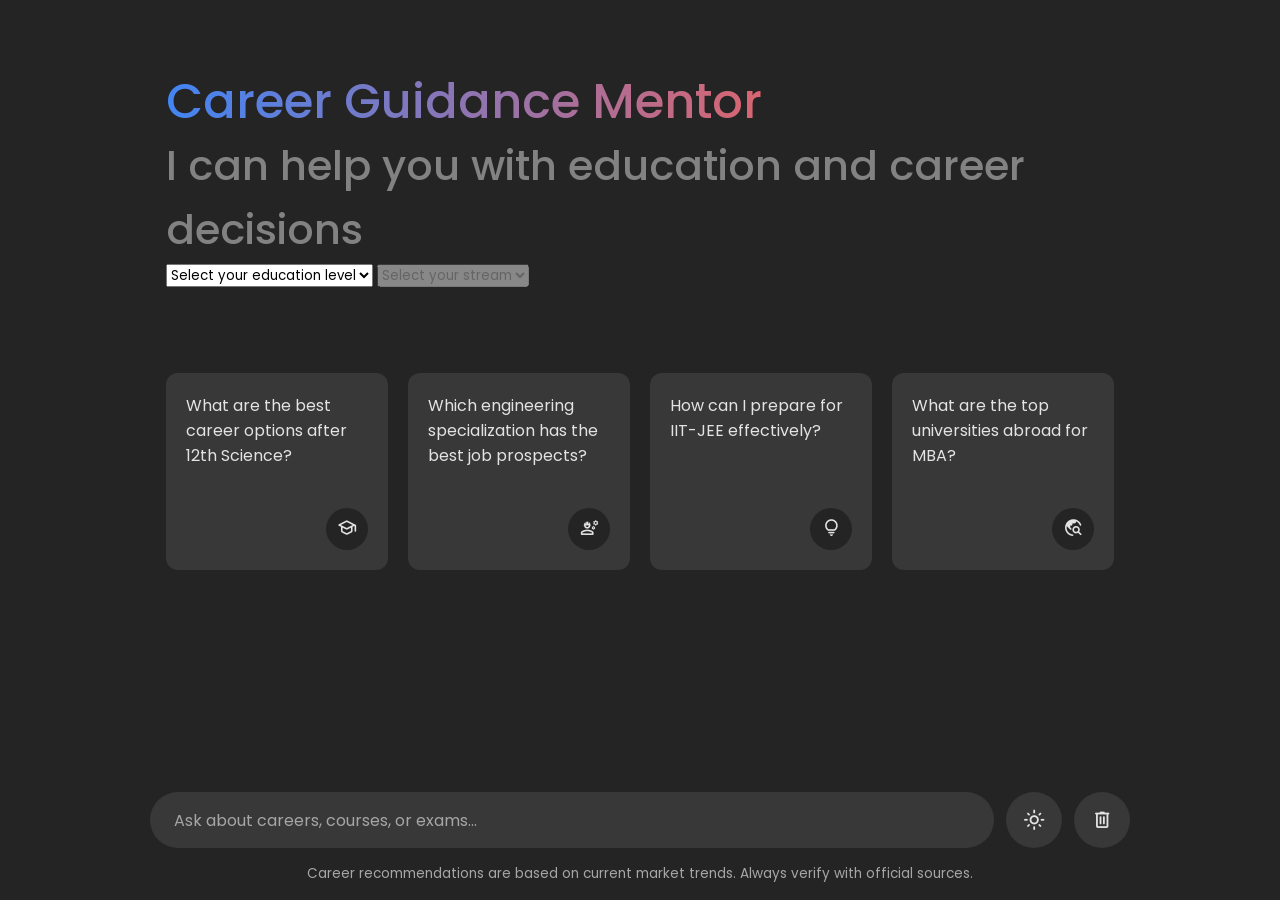
<file: index.html>
<!DOCTYPE html>
<html lang="en">
<head>
  <meta charset="UTF-8">
  <meta name="viewport" content="width=device-width, initial-scale=1.0">
  <title>Career Mentor Chatbot</title>
  <link rel="stylesheet" href="https://fonts.googleapis.com/css2?family=Material+Symbols+Rounded:opsz,wght,FILL,GRAD@24,400,0,0" />
  <link rel="stylesheet" href="styl.css">
</head>
<body>
  <header class="header">
    <h1 class="title">Career Guidance Mentor</h1>
    <p class="subtitle">I can help you with education and career decisions</p>
    <div class="education-level-selector">
      <select id="education-level">
        <option value="">Select your education level</option>
        <option value="10th">10th Grade</option>
        <option value="12th">12th Grade</option>
        <option value="grad">Graduation</option>
        <option value="postgrad">Post Graduation</option>
      </select>
      <select id="stream" disabled>
        <option value="">Select your stream</option>
      </select>
    </div>
    <ul class="suggestion-list">
      <li class="suggestion">
        <h4 class="text">What are the best career options after 12th Science?</h4>
        <span class="icon material-symbols-rounded">school</span>
      </li>
      <li class="suggestion">
        <h4 class="text">Which engineering specialization has the best job prospects?</h4>
        <span class="icon material-symbols-rounded">engineering</span>
      </li>
      <li class="suggestion">
        <h4 class="text">How can I prepare for IIT-JEE effectively?</h4>
        <span class="icon material-symbols-rounded">lightbulb</span>
      </li>
      <li class="suggestion">
        <h4 class="text">What are the top universities abroad for MBA?</h4>
        <span class="icon material-symbols-rounded">travel_explore</span>
      </li>
    </ul>
  </header>
  <div class="chat-list"></div>
  <div class="typing-area">
    <form action="#" class="typing-form">
      <div class="input-wrapper">
        <input type="text" placeholder="Ask about careers, courses, or exams..." class="typing-input" required />
        <button id="send-message-button" class="icon material-symbols-rounded">send</button>
      </div>
      <div class="action-buttons">
        <span id="theme-toggle-button" class="icon material-symbols-rounded">light_mode</span>
        <span id="delete-chat-button" class="icon material-symbols-rounded">delete</span>
      </div>
    </form>
    <p class="disclaimer-text">
      Career recommendations are based on current market trends. Always verify with official sources.
    </p>
  </div>
  <script src="script1.js"></script>
</body>
</html>
</file>
<file: styl.css>
/* Import Google Font - Poppins */
@import url('https://fonts.googleapis.com/css2?family=Poppins:wght@400;500;600&display=swap');
* {
  margin: 0;
  padding: 0;
  box-sizing: border-box;
  font-family: "Poppins", sans-serif;
}
:root {
  /* Dark mode colors */
  --text-color: #E3E3E3;
  --subheading-color: #828282;
  --placeholder-color: #A6A6A6;
  --primary-color: #242424;
  --secondary-color: #383838;
  --secondary-hover-color: #444;
}
.light_mode {
  /* Light mode colors */
  --text-color: #222;
  --subheading-color: #A0A0A0;
  --placeholder-color: #6C6C6C;
  --primary-color: #FFF;
  --secondary-color: #E9EEF6;
  --secondary-hover-color: #DBE1EA;
}
body {
  background: var(--primary-color);
}
.header, .chat-list .message, .typing-form {
  margin: 0 auto;
  max-width: 980px;
}
.header {
  margin-top: 6vh;
  padding: 1rem;
  overflow-x: hidden;
}
body.hide-header .header {
  margin: 0;
  display: none;
}
.header :where(.title, .subtitle) {
  color: var(--text-color);
  font-weight: 500;
  line-height: 4rem;
}
.header .title {
  width: fit-content;
  font-size: 3rem;
  background-clip: text;
  background: linear-gradient(to right, #4285f4, #d96570);
  -webkit-background-clip: text;
  -webkit-text-fill-color: transparent;
}
.header .subtitle {
  font-size: 2.6rem;
  color: var(--subheading-color);
}
.suggestion-list {
  width: 100%;
  list-style: none;
  display: flex;
  gap: 1.25rem;
  margin-top: 9.5vh;
  overflow: hidden;
  overflow-x: auto;
  scroll-snap-type: x mandatory;
  scrollbar-width: none;
}
.suggestion-list .suggestion {
  cursor: pointer;
  padding: 1.25rem;
  width: 222px;
  flex-shrink: 0;
  display: flex;
  flex-direction: column;
  align-items: flex-end;
  border-radius: 0.75rem;
  justify-content: space-between;
  background: var(--secondary-color);
  transition: 0.2s ease;
}
.suggestion-list .suggestion:hover {
  background: var(--secondary-hover-color);
}
.suggestion-list .suggestion :where(.text, .icon) {
  font-weight: 400;
  color: var(--text-color);
}
.suggestion-list .suggestion .icon {
  width: 42px;
  height: 42px;
  display: flex;
  font-size: 1.3rem;
  margin-top: 2.5rem;
  align-self: flex-end;
  align-items: center;
  border-radius: 50%;
  justify-content: center;
  color: var(--text-color);
  background: var(--primary-color);
}
.chat-list {
  padding: 2rem 1rem 12rem;
  max-height: 100vh;
  overflow-y: auto;
  scrollbar-color: #999 transparent;
}
.chat-list .message.incoming {
  margin-top: 1.5rem;
}
.chat-list .message .message-content {
  display: flex;
  gap: 1.5rem;
  width: 100%;
  align-items: center;
}
.chat-list .message .text {
  color: var(--text-color);
  white-space: pre-wrap;
}
.chat-list .message.error .text {
  color: #e55865;
}
.chat-list .message.loading .text {
  display: none;
}
.chat-list .message .avatar {
  width: 40px;
  height: 40px;
  object-fit: cover;
  border-radius: 50%;
  align-self: flex-start;
}
.chat-list .message.loading .avatar {
  animation: rotate 3s linear infinite;
}
@keyframes rotate {
  100% {
    transform: rotate(360deg);
  }
}
.chat-list .message .icon {
  color: var(--text-color);
  cursor: pointer;
  height: 35px;
  width: 35px;
  border-radius: 50%;
  display: flex;
  align-items: center;
  justify-content: center;
  background: none;
  font-size: 1.25rem;
  margin-left: 3.5rem;
  visibility: hidden;
}
.chat-list .message .icon.hide {
  visibility: hidden;
}
.chat-list .message:not(.loading, .error):hover .icon:not(.hide){
  visibility: visible;
}
.chat-list .message .icon:hover {
  background: var(--secondary-hover-color);
}
.chat-list .message .loading-indicator {
  display: none;
  gap: 0.8rem;
  width: 100%;
  flex-direction: column;
}
.chat-list .message.loading .loading-indicator {
  display: flex;
}
.chat-list .message .loading-indicator .loading-bar {
  height: 11px;
  width: 100%;
  border-radius: 0.135rem;
  background-position: -800px 0;
  background: linear-gradient(to right, #4285f4, var(--primary-color), #4285f4);
  animation: loading 3s linear infinite;
}
.chat-list .message .loading-indicator .loading-bar:last-child {
  width: 70%;
}
@keyframes loading {
  0% {
    background-position: -800px 0;
  }
  100% {
    background-position: 800px 0;
  }
}
.typing-area {
  position: fixed;
  width: 100%;
  left: 0;
  bottom: 0;
  padding: 1rem;
  background: var(--primary-color);
}
.typing-area :where(.typing-form, .action-buttons) {
  display: flex;
  gap: 0.75rem;
}
.typing-form .input-wrapper {
  width: 100%;
  height: 56px;
  display: flex;
  position: relative;
}
.typing-form .typing-input {
  height: 100%;
  width: 100%;
  border: none;
  outline: none;
  resize: none;
  font-size: 1rem;
  color: var(--text-color);
  padding: 1.1rem 4rem 1.1rem 1.5rem;
  border-radius: 100px;
  background: var(--secondary-color);
}
.typing-form .typing-input:focus {
  background: var(--secondary-hover-color);
}
.typing-form .typing-input::placeholder {
  color: var(--placeholder-color);
}
.typing-area .icon {
  width: 56px;
  height: 56px;
  flex-shrink: 0;
  cursor: pointer;
  border-radius: 50%;
  display: flex;
  font-size: 1.4rem;
  color: var(--text-color);
  align-items: center;
  justify-content: center;
  background: var(--secondary-color);
  transition: 0.2s ease;
}
.typing-area .icon:hover {
  background: var(--secondary-hover-color);
}
.typing-form #send-message-button {
  position: absolute;
  right: 0;
  outline: none;
  border: none;
  transform: scale(0);
  background: transparent;
  transition: transform 0.2s ease;
}
.typing-form .typing-input:valid ~ #send-message-button {
  transform: scale(1);
}
.typing-area .disclaimer-text {
  text-align: center;
  font-size: 0.85rem;
  margin-top: 1rem;
  color: var(--placeholder-color);
}
/* Responsive media query code for small screen */
@media (max-width: 768px) {
  .header :is(.title, .subtitle) {
    font-size: 2rem;
    line-height: 2.6rem;
  }
  .header .subtitle {
    font-size: 1.7rem;
  }
  .typing-area :where(.typing-form, .action-buttons) {
    gap: 0.4rem;
  }
  .typing-form .input-wrapper {
    height: 50px;
  }
  .typing-form .typing-input {
    padding: 1.1rem 3.5rem 1.1rem 1.2rem;
  }
  .typing-area .icon {
    height: 50px;
    width: 50px;
  }
  .typing-area .disclaimer-text {
    font-size: 0.75rem;
    margin-top: 0.5rem;
  }
}
</file>
